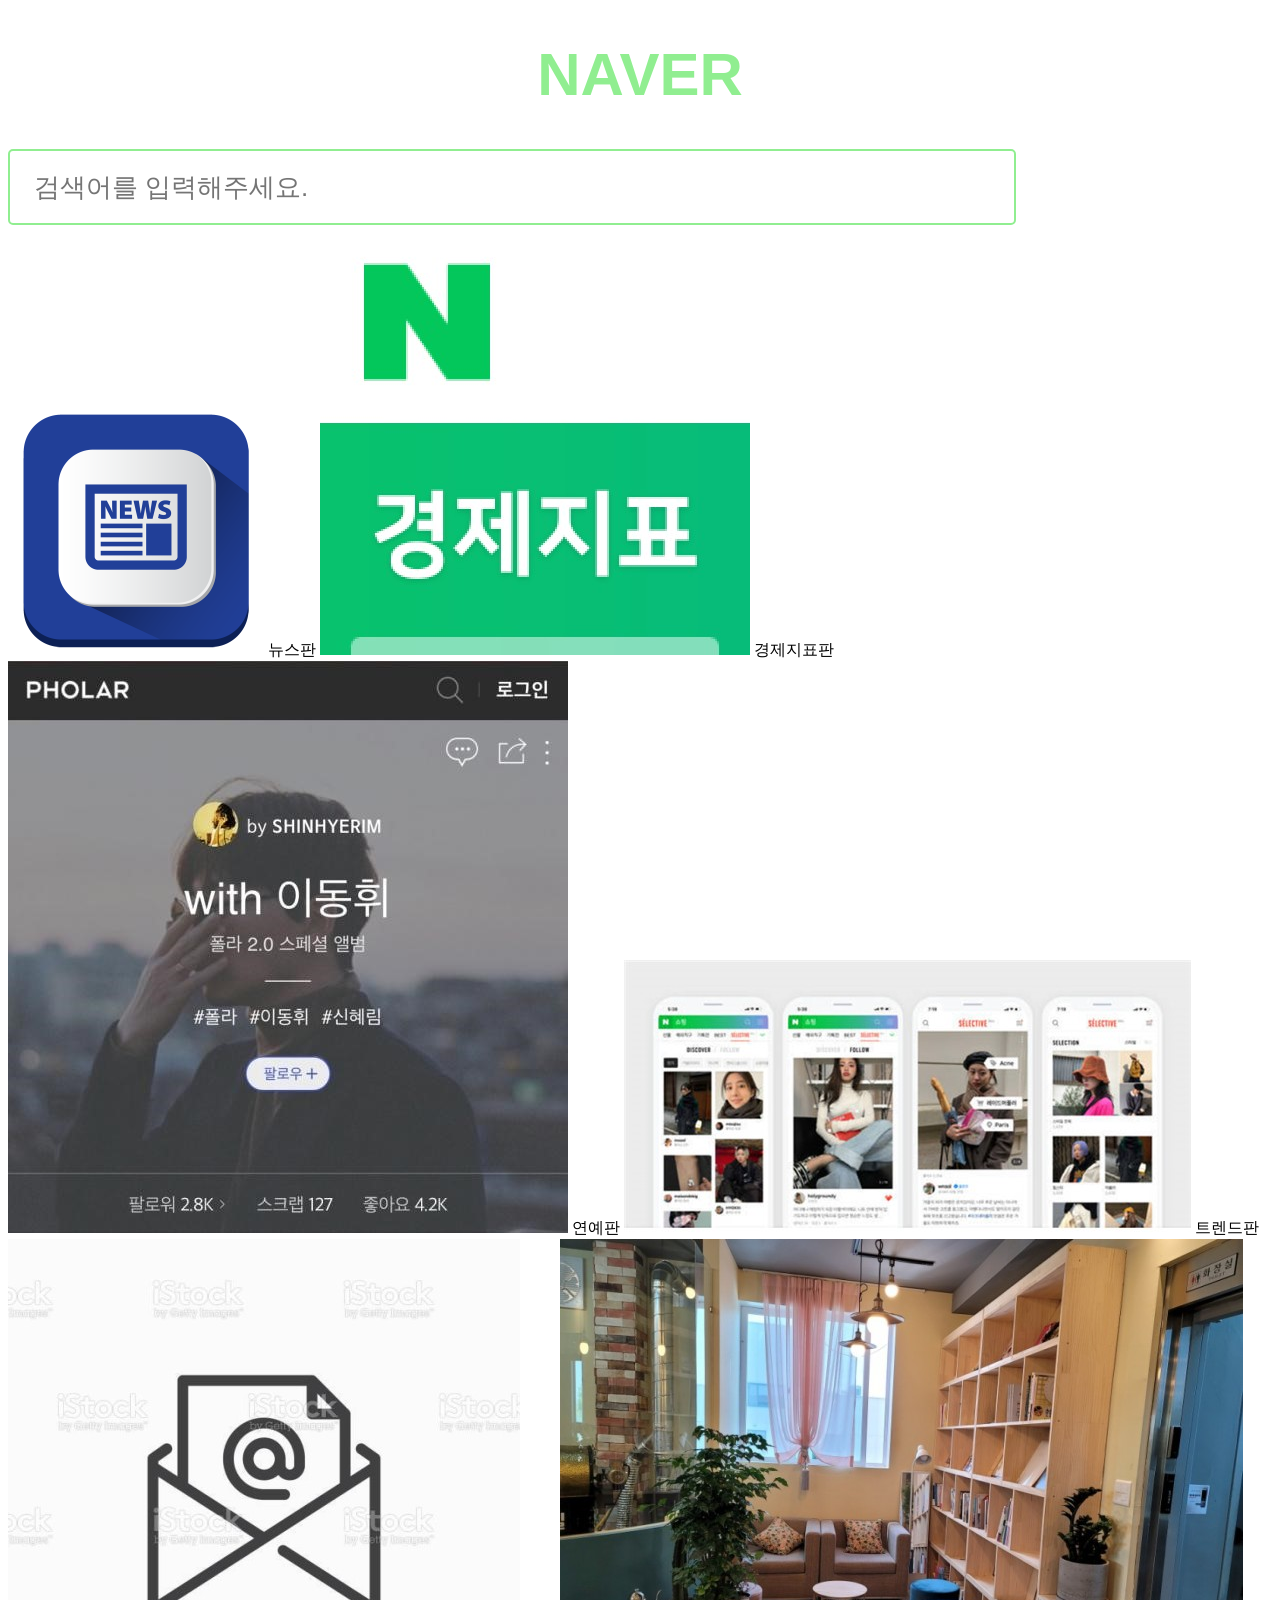
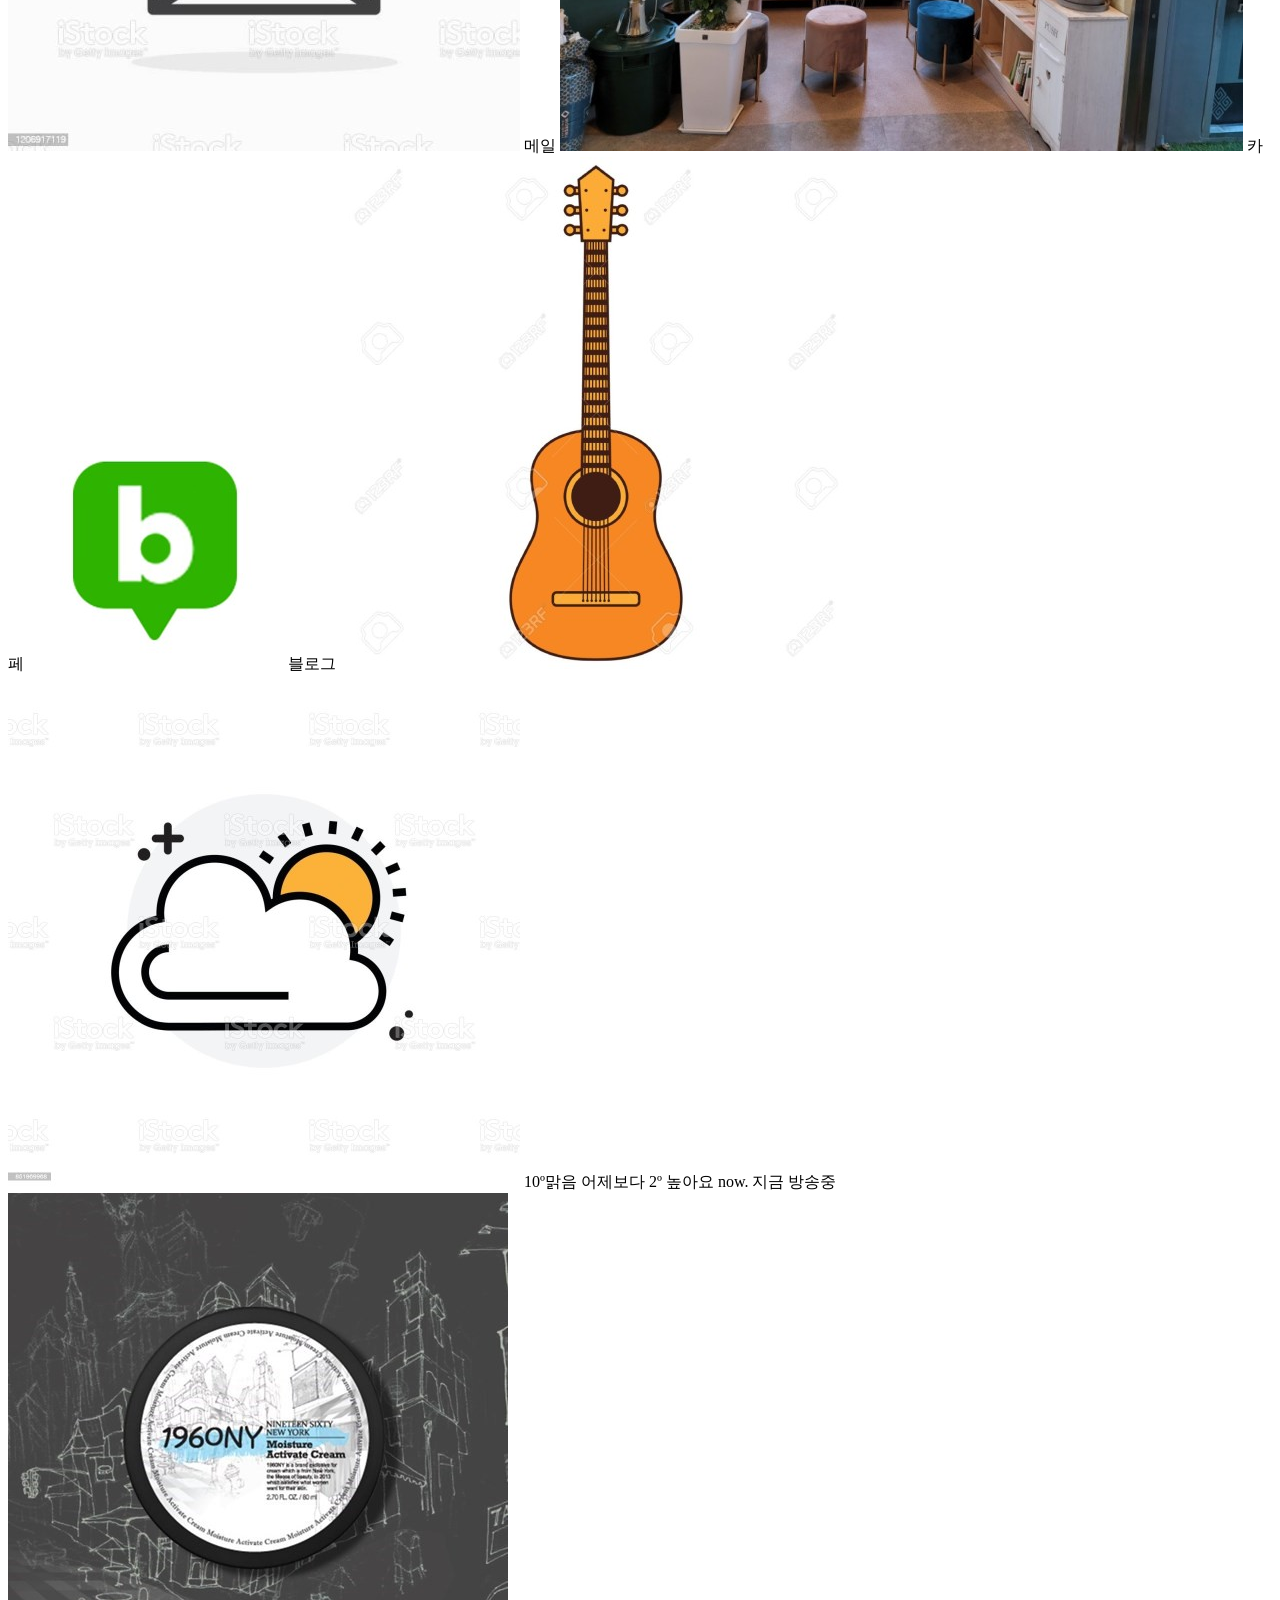
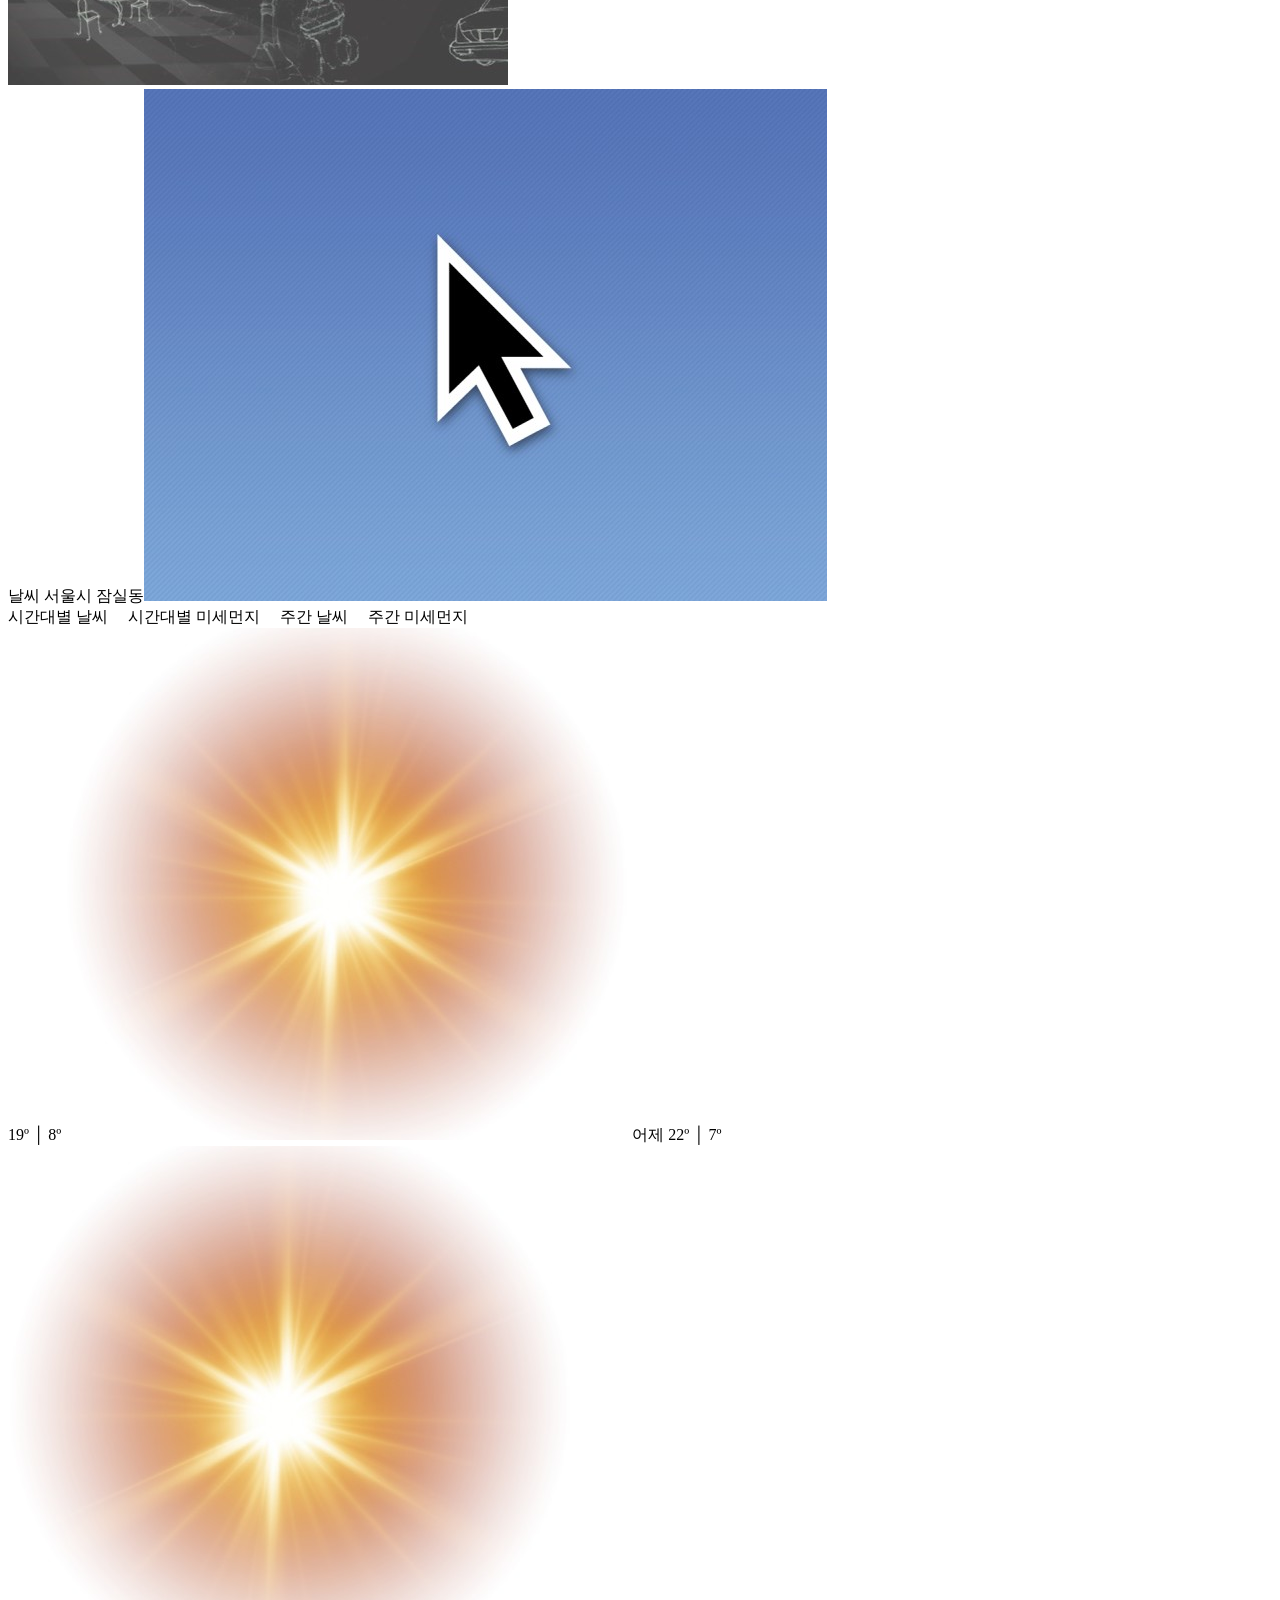
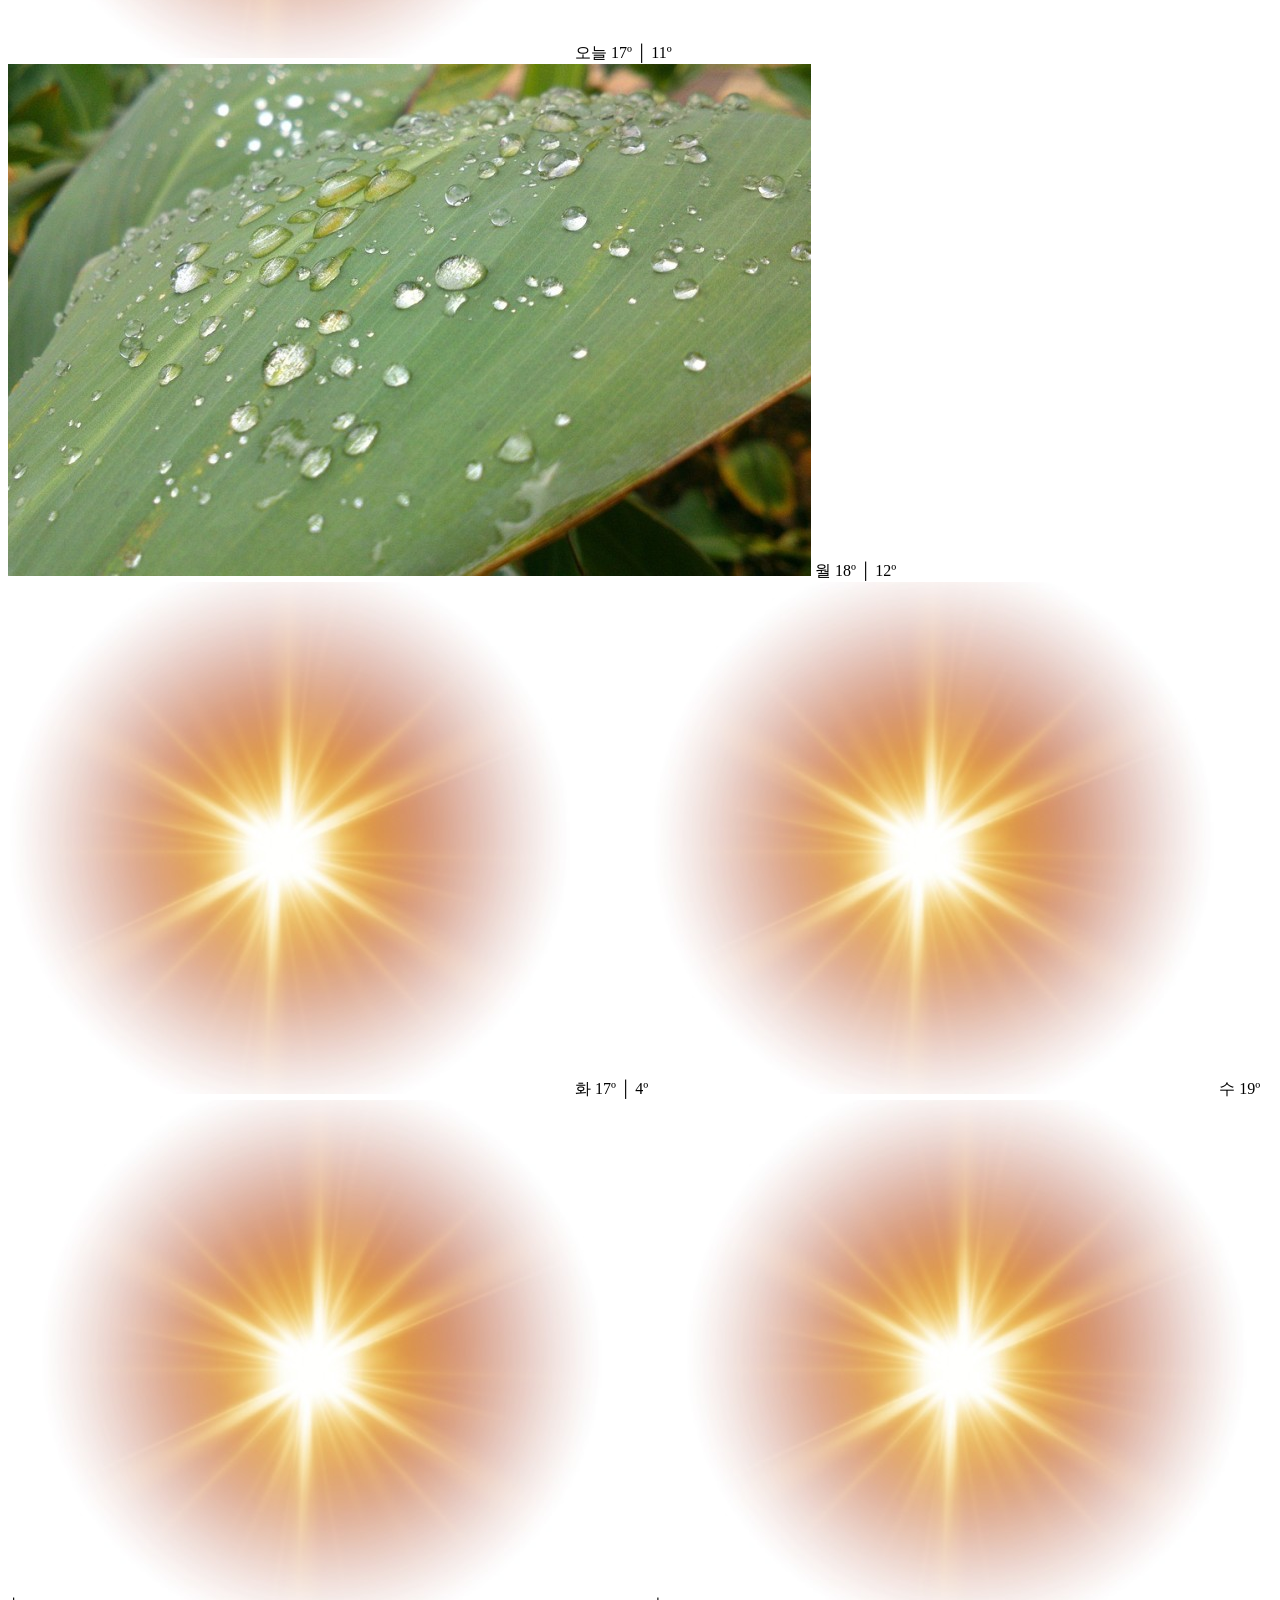
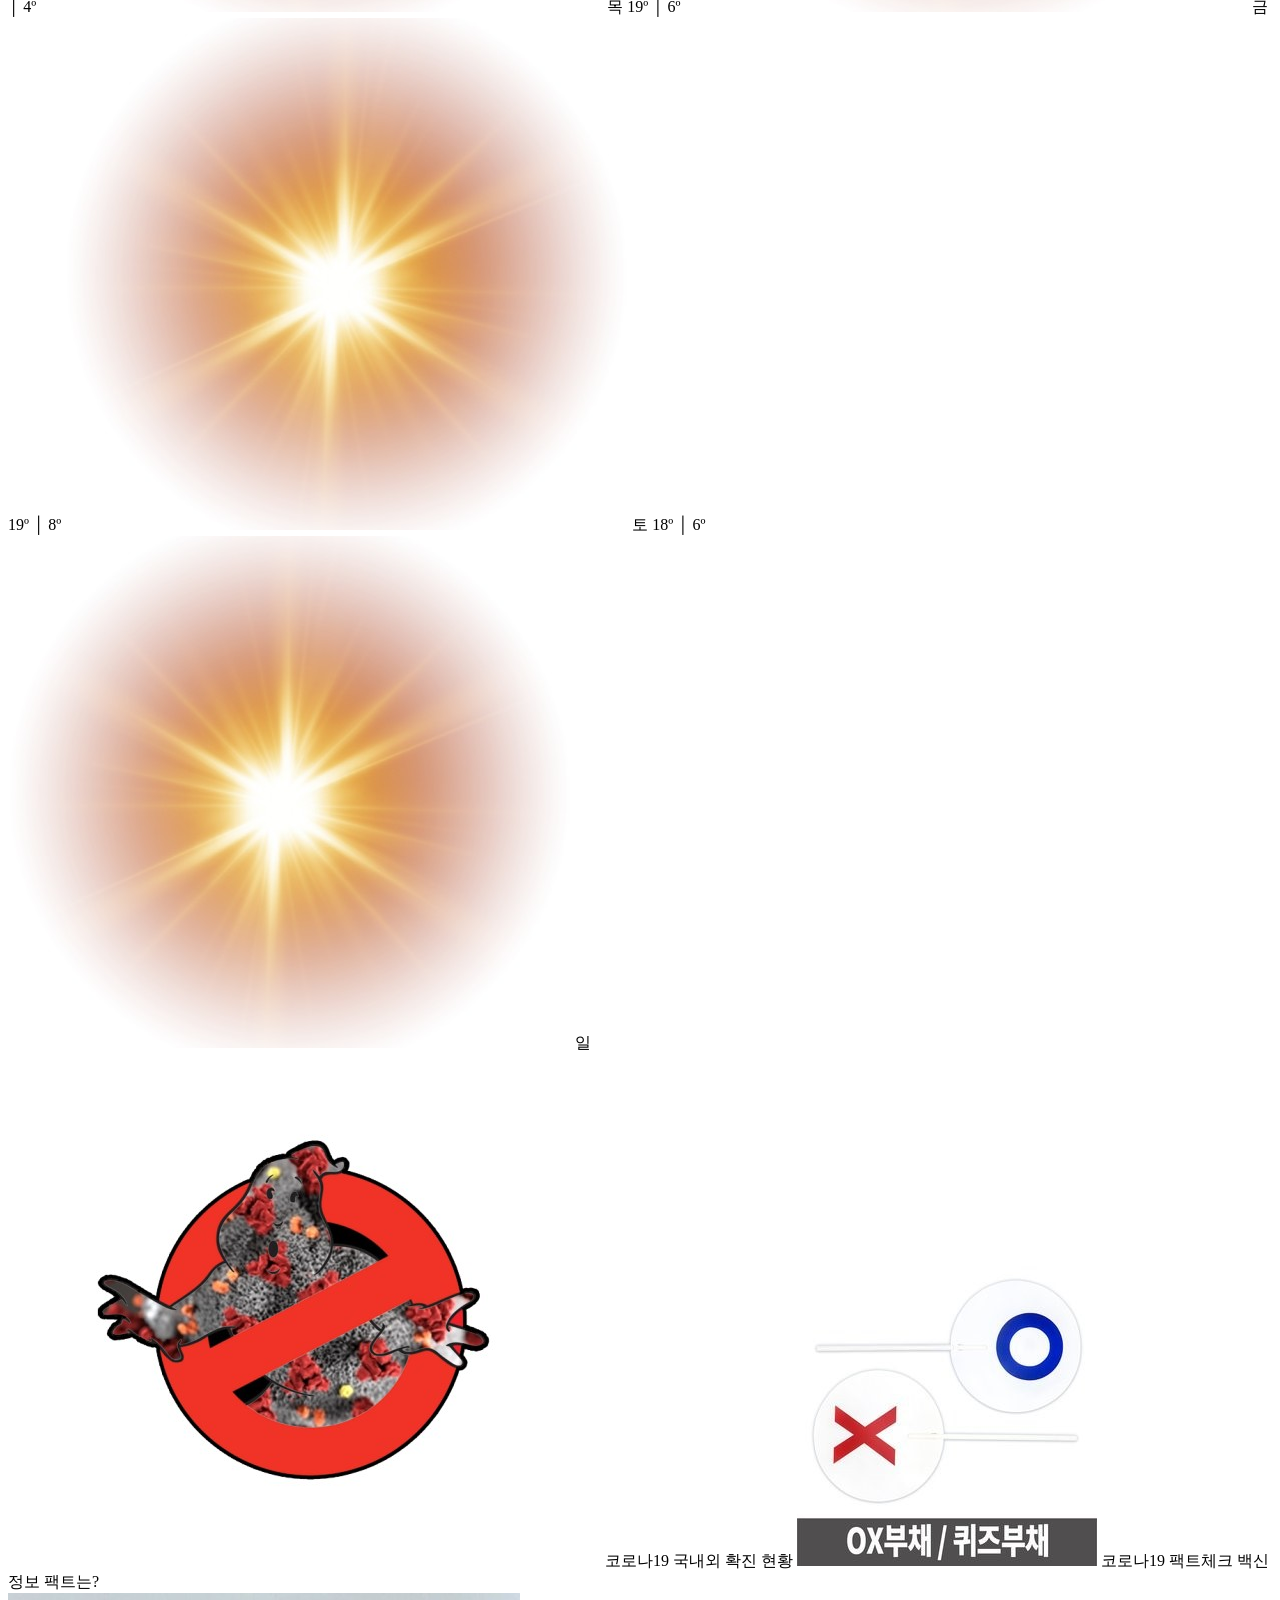
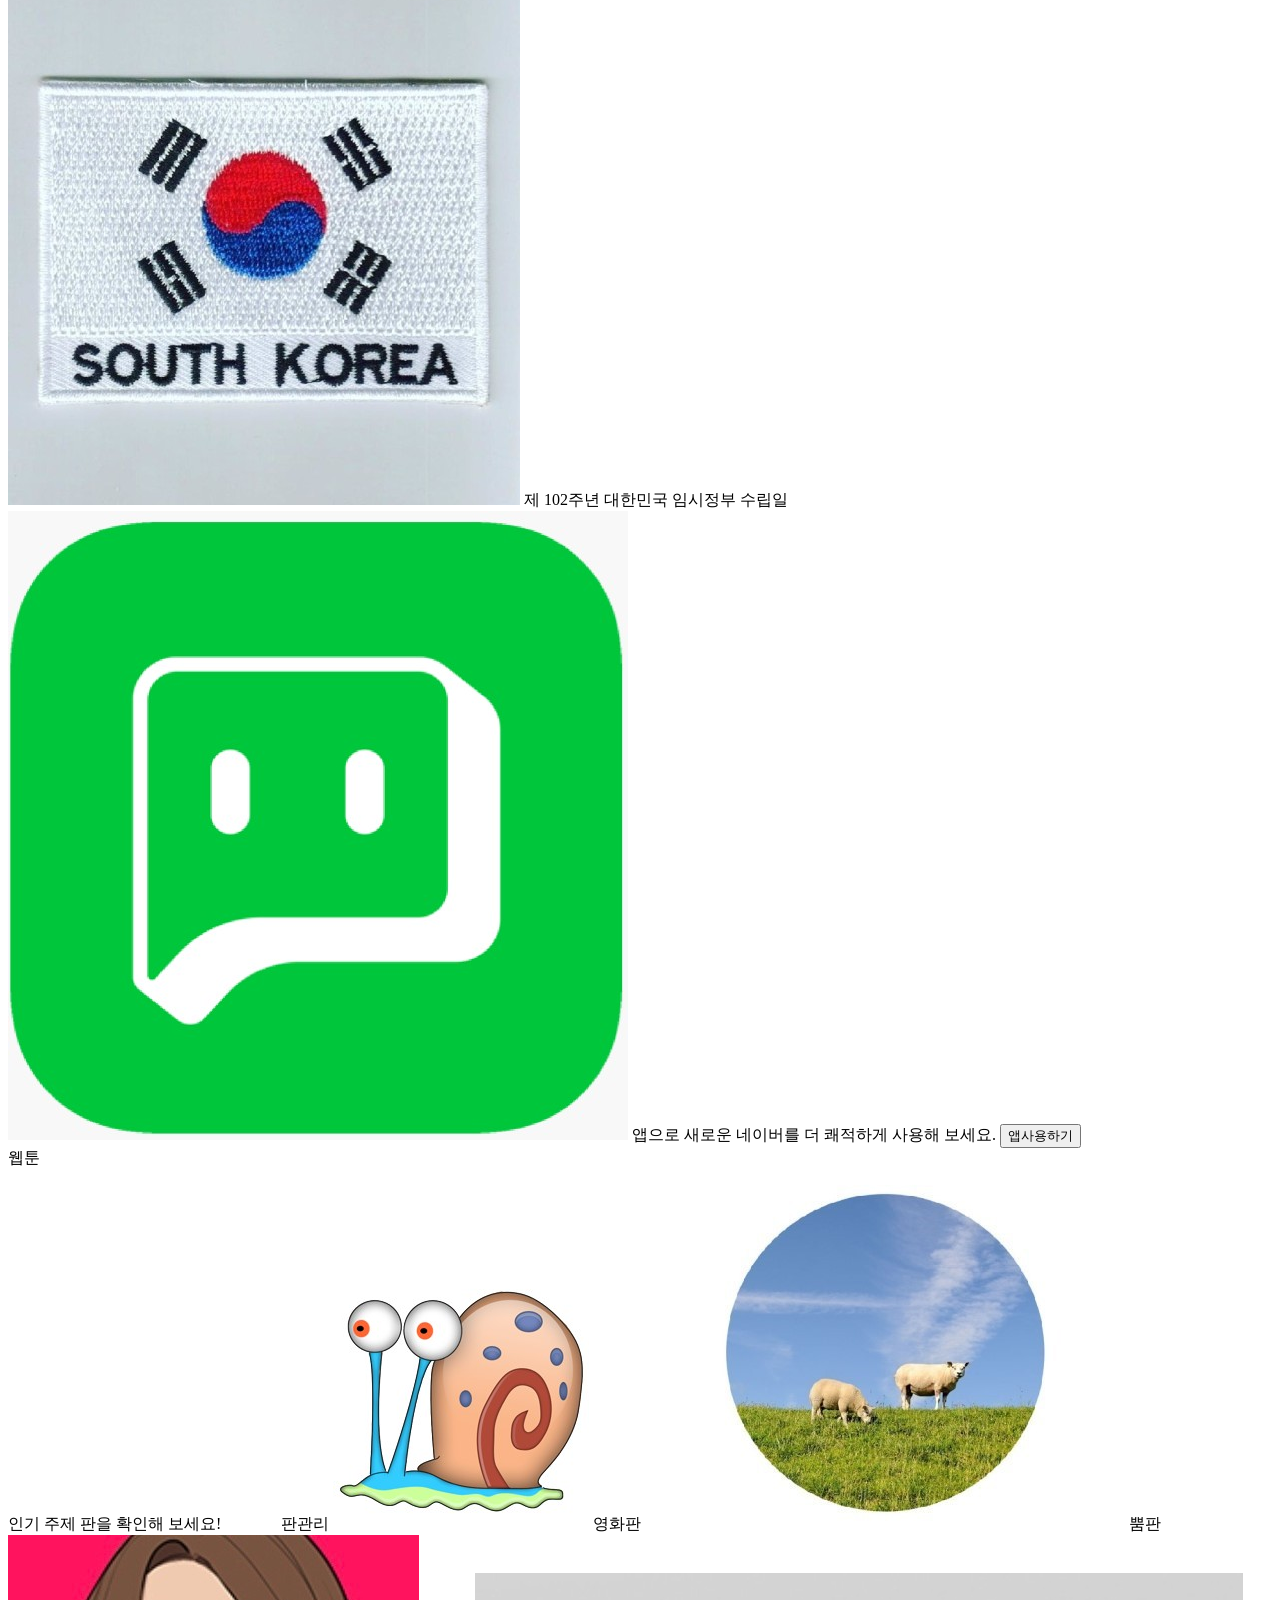
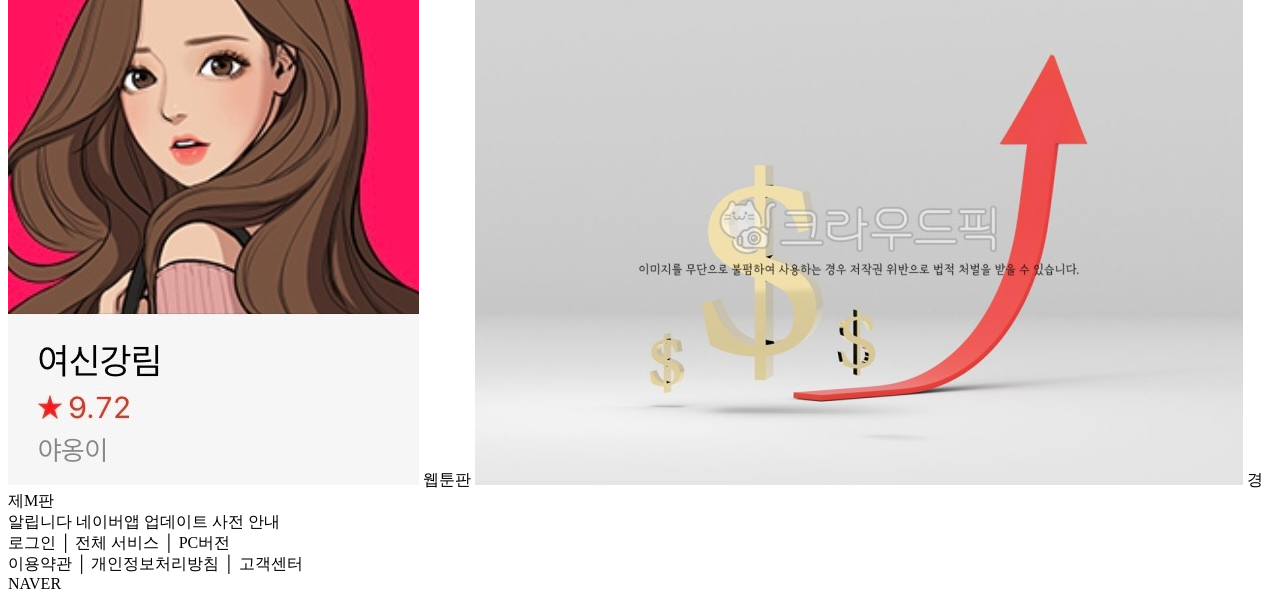
<file: WebDevCurriculum/Quest01/skeleton/index.html>
<!DOCTYPE html>
<html>
	<head>
		<meta charset="UTF-8">
		<link rel="stylesheet" href="naver.css">
		<title> NAVER </title>
	</head>
	<body>
		<header>
			<h1 id="title">NAVER</h1>
			<input id="bar" type="text" placeholder="&nbsp&nbsp&nbsp검색어를 입력해주세요." >
		</header>

		<section class="main">
			<span>
			<img src="./News-icon1.png">
			뉴스판
			</span>
			<span>
				<img src="./icon2.jpeg">
				경제지표판
			</span>
			<span>
				<img src="./icon3.jpeg">
				연예판
			</span>
			<span>
				<img src="./icon4.jpeg">
				트렌드판
			</span>
			<br>
			<span>
				<img src="./icon5.jpeg">
				메일
			</span>
			<span>
				<img src="./icon6.jpeg">
				카페
			</span>
			<span>
				<img src="./icon7.jpeg">
				블로그
			</span>
			<span>
				<img src="./icon8.jpeg">
			</span>

		</section>
		<Section>
			<span>
			<img src="w-icon.jpeg">
			10º맑음
				어제보다 2º 높아요
			</span>
			<span>
				now.
				지금 방송중
				<img src="b-icon.jpeg">
			</span>
		</Section>
		<section>
			<div>
				날씨 서울시 잠실동<img src="p-icon.jpeg">
			</div>
			<div>
				시간대별 날씨&nbsp&nbsp&nbsp&nbsp 시간대별 미세먼지&nbsp&nbsp&nbsp&nbsp 주간 날씨&nbsp&nbsp&nbsp&nbsp 주간 미세먼지
			</div>
			<span>
				19º │ 8º <img src="sun.jpeg"> 어제
			</span>
			<span>
				22º │ 7º <img src="sun.jpeg"> 오늘
			</span>
			<span>
				17º │ 11º <img src="rain.jpeg"> 월
			</span>
			<span>
				18º │ 12º <img src="sun.jpeg"> 화
			</span>
			<span>
				17º │ 4º <img src="sun.jpeg"> 수
			</span>
			<span>
				19º │ 4º <img src="sun.jpeg"> 목
			</span>
			<span>
				19º │ 6º <img src="sun.jpeg"> 금
			</span>
			<span>
				19º │ 8º <img src="sun.jpeg"> 토
			</span>
			<span>
				18º │ 6º <img src="sun.jpeg"> 일
			</span>
		</section>
		<section>
			<span>
			<img src="covid.jpeg">
			코로나19
			국내외 확진 현황
			</span>
			<span>
				<img src="ox.jpeg">
				코로나19 팩트체크
				백신 정보 팩트는?
			</span>
		</section>
		<section>
			<div>
				<img src="korea.jpeg">
				제 102주년 대한민국 임시정부 수립일
			</div>
		</section>
		<section>
			<div>
				<img src="naver.jpeg">
				앱으로 새로운 네이버를 더 쾌적하게 사용해 보세요.
				<button>
					앱사용하기
				</button>
			</div>
		</section>
		<section>
			<div>
				웹툰
			</div>
		</section>
		<section>
			인기 주제 판을 확인해 보세요! &nbsp&nbsp&nbsp&nbsp&nbsp&nbsp&nbsp&nbsp&nbsp&nbsp&nbsp&nbsp&nbsp 판관리
			<span>
				<img src="movie.jpeg">
				영화판
			</span>
			<span>
				<img src="ppom.jpeg">
				뿜판
			</span>
			<span>
				<img src="toon.jpeg">
				웹툰판
			</span>
			<span>
				<img src="m.jpeg">
				경제M판
			</span>
		</section>
		<section>
			<div>
				알립니다 네이버앱 업데이트 사전 안내
			</div>
		</section>

		<footer>
			<section>
				<span>
				로그인 │ 전체 서비스 │ PC버전 <br>
				이용약관 │ 개인정보처리방침 │ 고객센터
			</span>
			</section>
			NAVER
		</footer>
	</body>
</html>
</file>
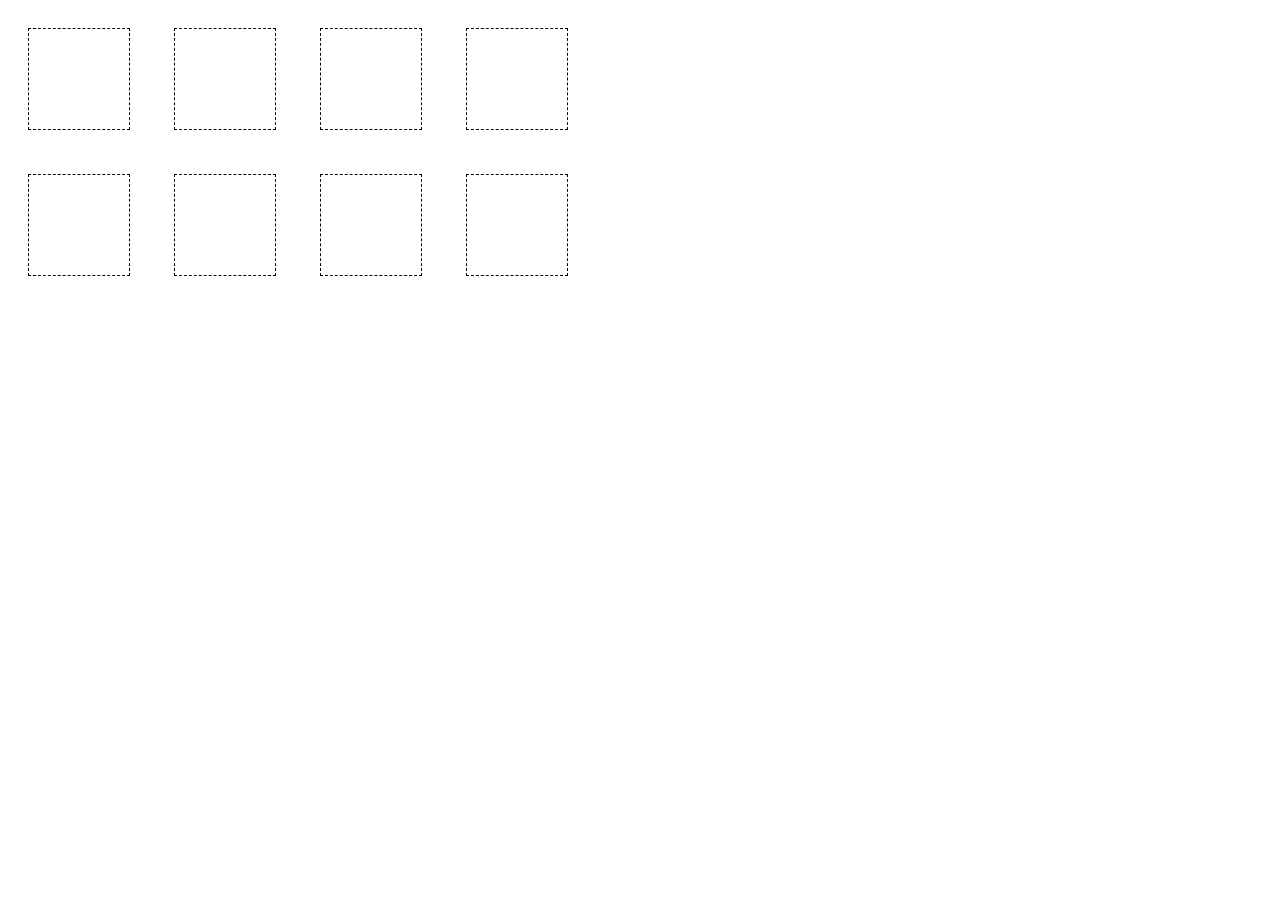
<file: WebDevCurriculum/Quest03/skeleton/quest.html>
<!DOCTYPE html>
<html>
	<head>
		<meta charset="UTF-8">
		<style>
			.square {
				width: 100px;
				height: 100px;
				border: 1px dashed black;
				display: inline-block;
				margin: 20px;
			}

			.enabled {
				background-color: limegreen;
				border: 1px solid black;
			}
		</style>
	</head>
	<body>
		<section class="row1">
			<div class="square"></div>
			<div class="square"></div>
			<div class="square"></div>
			<div class="square"></div>
		</section>

		<section class="row2">
			<div class="square"></div>
			<div class="square"></div>
			<div class="square"></div>
			<div class="square"></div>
		</section>

		<script>
			let row1Squares = document.querySelectorAll('.row1 .square');
			for(let node of row1Squares) {
				/* TODO: node 변수를 어떻게 조작해야 할까요? */
			}

			let row2Squares = document.querySelectorAll('.row2 .square');
			for(let node of row2Squares) {
				/* TODO: node 변수를 어떻게 조작해야 할까요? */
			}
		</script>
	</body>
</html>
</file>
<file: WebDevCurriculum/Quest01/skeleton/naver.css>
#title{
    text-align:center;
    color:lightgreen;
    font-family:sans-serif;
    font-size:60px;
}
#bar{
    border: 2px solid lightgreen;
    height: 70px;
    width: 1000px;
    font-size:26px;
    border-top-left-radius: 5px;
    border-top-right-radius: 5px;
    border-bottom-right-radius: 5px;
    border-bottom-left-radius: 5px;

}
</file>
